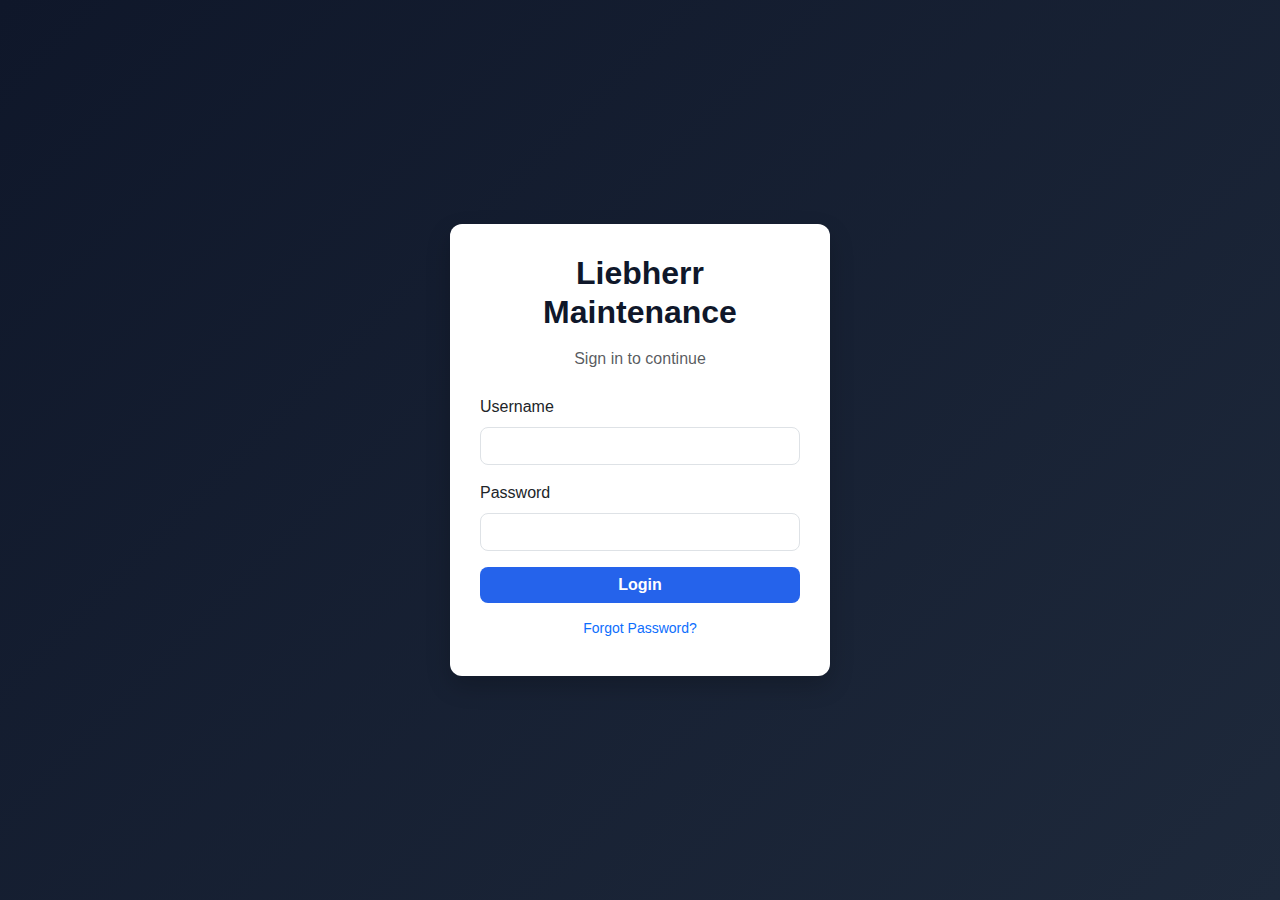
<file: index.html>
<!DOCTYPE html>
<html lang="en">
<head>
<meta charset="UTF-8">
<meta name="viewport" content="width=device-width, initial-scale=1.0">
<title>Login - Liebherr Maintenance</title>

<link href="https://cdn.jsdelivr.net/npm/bootstrap@5.3.0/dist/css/bootstrap.min.css" rel="stylesheet">

<style>
body {
    background: linear-gradient(135deg, #0f172a, #1e293b);
    height: 100vh;
    display: flex;
    align-items: center;
    justify-content: center;
    font-family: 'Segoe UI', Tahoma, Geneva, Verdana, sans-serif;
}

.login-card {
    background: white;
    border-radius: 12px;
    padding: 30px;
    width: 100%;
    max-width: 380px;
    box-shadow: 0 10px 25px rgba(0,0,0,0.2);
}

.login-title {
    font-weight: 700;
    color: #0f172a;
}

.form-control {
    border-radius: 8px;
}

.btn-primary {
    background: #2563eb;
    border: none;
    border-radius: 8px;
    font-weight: 600;
}

.btn-primary:hover {
    background: #1d4ed8;
}

.forget-link {
    font-size: 14px;
    text-decoration: none;
}

#forgetPassword {
    background: #f1f5f9;
    padding: 12px;
    border-radius: 8px;
}
</style>
</head>

<body>

<div class="login-card">

<h2 class="text-center login-title mb-3">Liebherr Maintenance</h2>
<p class="text-center text-muted mb-4">Sign in to continue</p>

<form id="loginForm">
<div class="mb-3">
<label for="username" class="form-label">Username</label>
<input type="text" class="form-control" id="username" required>
</div>

<div class="mb-3">
<label for="password" class="form-label">Password</label>
<input type="password" class="form-control" id="password" required>
</div>

<button type="submit" class="btn btn-primary w-100">Login</button>

<button type="button" class="btn btn-link w-100 forget-link mt-2" onclick="showForgetPassword()">
Forgot Password?
</button>
</form>

<div id="forgetPassword" style="display: none;" class="mt-3">
<label for="forgetUsername" class="form-label">Enter Username</label>
<input type="text" class="form-control" id="forgetUsername">
<button class="btn btn-secondary mt-2 w-100" onclick="requestPasswordReset()">
Request Reset
</button>
</div>

</div>

<script src="https://cdn.jsdelivr.net/npm/bootstrap@5.3.0/dist/js/bootstrap.bundle.min.js"></script>
<script src="login.js"></script>

</body>
</html>
</file>
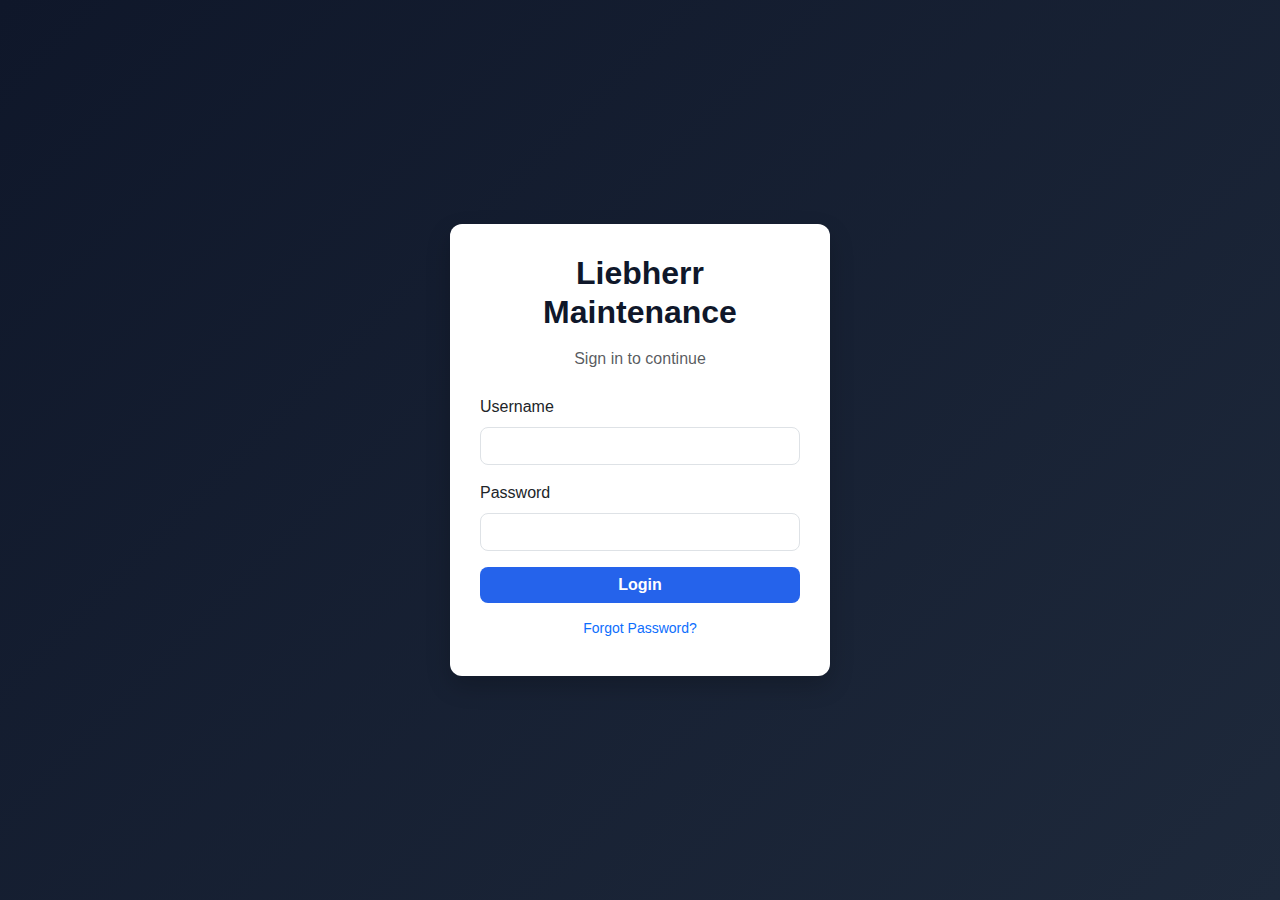
<file: admin.html>
<!DOCTYPE html>
<html lang="en">
<head>
<meta charset="UTF-8">
<meta name="viewport" content="width=device-width, initial-scale=1.0">
<title>Admin Panel - Liebherr Maintenance</title>
<link href="https://cdn.jsdelivr.net/npm/bootstrap@5.3.0/dist/css/bootstrap.min.css" rel="stylesheet">
<link rel="stylesheet" href="styles.css">
</head>
<body>

<nav class="navbar navbar-expand-lg navbar-dark bg-primary">
<div class="container">
<a class="navbar-brand" href="#">Liebherr Maintenance</a>
<button class="navbar-toggler" type="button" data-bs-toggle="collapse" data-bs-target="#navbarNav">
<span class="navbar-toggler-icon"></span>
</button>
<div class="collapse navbar-collapse" id="navbarNav">
<ul class="navbar-nav me-auto">
<li class="nav-item"><a class="nav-link" href="dashboard.html">Dashboard</a></li>
<li class="nav-item"><a class="nav-link" href="pending.html">Pending Work</a></li>
<li class="nav-item"><a class="nav-link" href="completed.html">Completed Work</a></li>
<li class="nav-item"><a class="nav-link" href="required.html">Required Material</a></li>
<li class="nav-item"><a class="nav-link" href="consumed.html">Consumed Material</a></li>
<li class="nav-item"><a class="nav-link" href="admin.html">Admin Panel</a></li>
<li class="nav-item"><a class="nav-link" href="profile.html">Profile</a></li>
</ul>
<button class="btn btn-danger" onclick="logout()">Logout</button>
</div>
</div>
</nav>

<div class="container mt-4" id="adminContent">
<h2>Admin Panel</h2>

<h3>Assign Task</h3>
<form id="assignTaskForm">
<div class="row">
<div class="col-md-6 mb-3">
<input type="text" class="form-control" placeholder="Machine/Area Name" id="machineName" required>
</div>

<div class="col-md-6 mb-3">
<input type="text" class="form-control" placeholder="Issue" id="issue" required>
</div>

<div class="col-md-6 mb-3">
<select class="form-control" id="priority" required>
<option>High</option>
<option>Medium</option>
<option>Low</option>
</select>
</div>

<div class="col-md-6 mb-3">
<input type="date" class="form-control" id="taskDate" required>
</div>

<!-- USER DROPDOWN INSTEAD OF MANUAL INPUT -->
<div class="col-md-6 mb-3">
<select class="form-control" id="assignUsername" required>
<option value="">Select User</option>
</select>
</div>
</div>

<button type="submit" class="btn btn-primary btn-sm">Assign Task</button>
</form>

<h3 class="mt-4">Password Reset Requests</h3>
<ul id="resetRequests"></ul>
</div>

<script src="https://cdn.jsdelivr.net/npm/bootstrap@5.3.0/dist/js/bootstrap.bundle.min.js"></script>

<script>
// Ensure storage exists
if (!localStorage.getItem('pendingTasks')) {
localStorage.setItem('pendingTasks', JSON.stringify([]));
}
if (!localStorage.getItem('passwordResetRequests')) {
localStorage.setItem('passwordResetRequests', JSON.stringify([]));
}

function getCurrentUser() {
return sessionStorage.getItem('currentUser')
? JSON.parse(sessionStorage.getItem('currentUser'))
: null;
}

function isAdmin() {
const user = getCurrentUser();
return user && user.isAdmin;
}

function logout() {
sessionStorage.removeItem('currentUser');
window.location.href = 'login.html';
}

function checkLogin() {
if (!getCurrentUser()) {
window.location.href = 'index.html';
}
}

// Auto-set today's date
function setTodayDateForAdmin() {
const today = new Date().toISOString().split('T')[0];
document.getElementById('taskDate').value = today;
}

// Load users from login.js storage into dropdown
function loadUsersIntoDropdown() {
const users = JSON.parse(localStorage.getItem('users')) || [];
const dropdown = document.getElementById('assignUsername');
dropdown.innerHTML = '<option value="">Select User</option>';

users.forEach(user => {
const option = document.createElement('option');
option.value = user.username;
option.textContent = user.username;
dropdown.appendChild(option);
});
}

// BLOCK NON-ADMINS
if (!isAdmin()) {
document.getElementById('adminContent').innerHTML =
'<p class="text-danger fw-bold">Access Denied! Only Admin can view this page.</p>';
} else {

// Load password reset requests
const requests = JSON.parse(localStorage.getItem('passwordResetRequests'));
const ul = document.getElementById('resetRequests');
ul.innerHTML = '';

requests.forEach((req, index) => {
ul.innerHTML += `
<li>${req.username}
<button class="btn btn-warning btn-sm ms-2" onclick="resetPassword(${index})">
Reset Password
</button>
</li>`;
});

// Assign Task handler
document.getElementById('assignTaskForm').addEventListener('submit', function(e) {
e.preventDefault();

const adminUser = getCurrentUser(); // WHO ASSIGNED THE TASK

const task = {
machineName: document.getElementById('machineName').value,
issue: document.getElementById('issue').value,
priority: document.getElementById('priority').value,
date: document.getElementById('taskDate').value,
assignedTo: document.getElementById('assignUsername').value,
assignedBy: adminUser.username   // NEW FIELD ✅
};

const tasks = JSON.parse(localStorage.getItem('pendingTasks')) || [];
tasks.push(task);
localStorage.setItem('pendingTasks', JSON.stringify(tasks));

alert('Task assigned successfully.');
this.reset();
setTodayDateForAdmin();
});
}

function resetPassword(index) {
    let requests = JSON.parse(localStorage.getItem('passwordResetRequests')) || [];
    const username = requests[index].username;

    const newPassword = prompt('Enter new password for ' + username);

    if (!newPassword) {
        alert("Password not changed.");
        return;
    }

    let users = JSON.parse(localStorage.getItem('users')) || [];

    const userIndex = users.findIndex(u => u.username === username);

    if (userIndex === -1) {
        alert("User not found!");
        return;
    }

    // ✅ ACTUALLY UPDATE PASSWORD
    users[userIndex].password = newPassword;
    localStorage.setItem('users', JSON.stringify(users));

    // ✅ REMOVE RESET REQUEST AFTER SUCCESS
    requests.splice(index, 1);
    localStorage.setItem('passwordResetRequests', JSON.stringify(requests));

    alert(`Password updated for ${username}`);

    // Refresh admin panel list
    location.reload();
}


document.addEventListener('DOMContentLoaded', function() {
checkLogin();
setTodayDateForAdmin();
loadUsersIntoDropdown();
});
</script>
</body>
</html>
</file>
<file: styles.css>
body {
    font-family: 'Segoe UI', Tahoma, Geneva, Verdana, sans-serif;
    background-color: #f8f9fa;
}
.navbar-brand {
    font-weight: bold;
}
.card {
    border-radius: 10px;
}
.table th {
    background-color: #007bff;
    color: white;
}
.btn-danger {
    background-color: #dc3545;
    border-color: #dc3545;
}
.btn-success {
    background-color: #28a745;
    border-color: #28a745;
}
@media (max-width: 768px) {
    .navbar-nav {
        text-align: center;
    }
    .container {
        padding: 10px;
    }
}
#requiredForm button[type="submit"] {
    width: auto;
    padding: 6px 14px;
    font-size: 14px;
}
</file>
